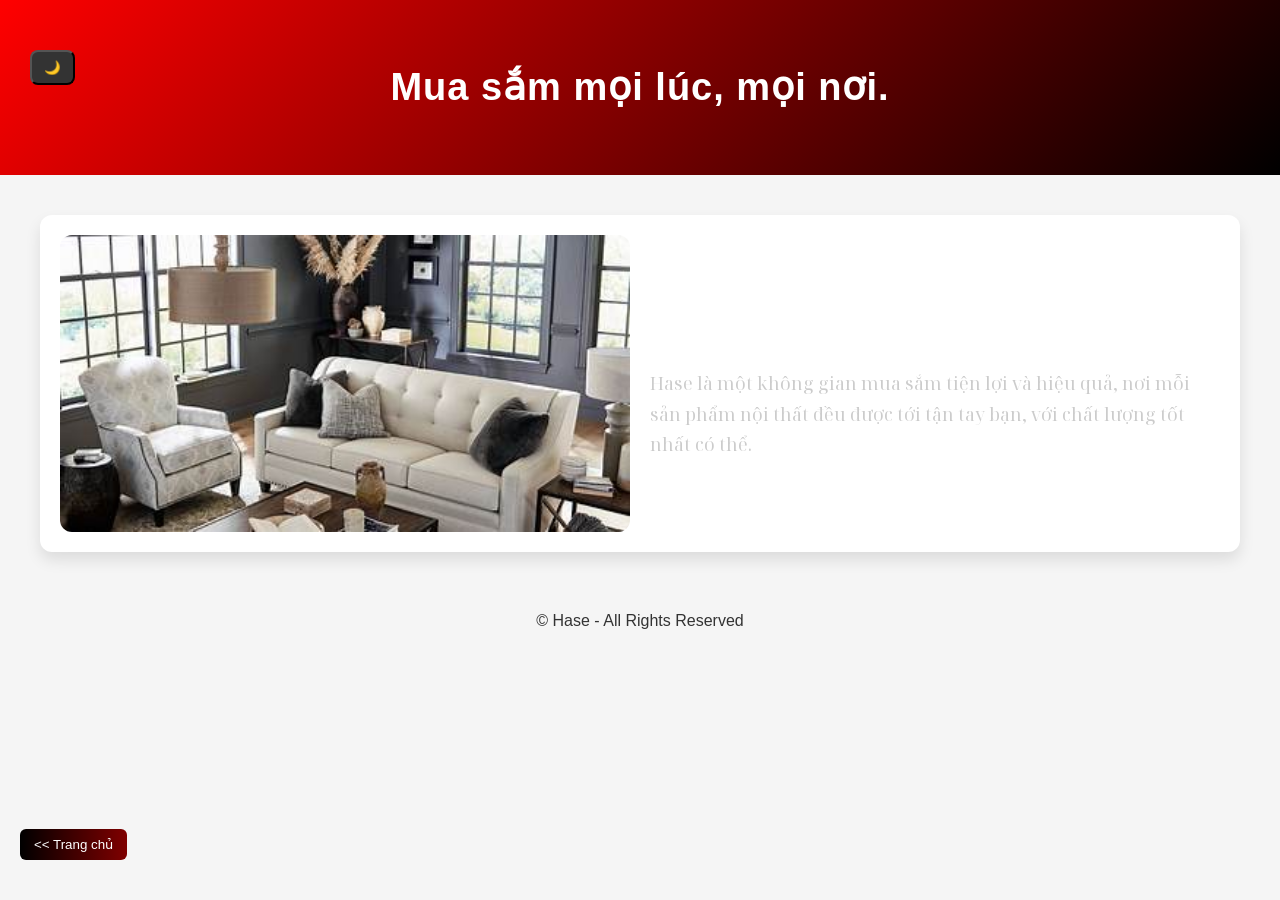
<file: aboutus.html>
<!doctype html>
<html lang="vi">
  <head>
    <meta charset="UTF-8" />
    <meta name="viewport" content="width=device-width, initial-scale=1.0" />
    <title>Hase - About Us</title>
    <link rel="apple-touch-icon" sizes="180x180" href="./css/img/android-chrome-192x192.png">
    <link rel="icon" type="image/png" sizes="32x32" href="./css/img/favicon-32x32.png">
    <link rel="icon" type="image/png" sizes="16x16" href="./css/img/favicon-16x16.png">
    <link rel="icon" type="image/x-icon" href="./css/img/favicon.ico" />
    <link rel="manifest" href="/site.webmanifest">
    
    <link rel="stylesheet" href="./css/aboutus.css" />
    <link
      href="https://fonts.googleapis.com/css2?family=Lobster&display=swap"
      rel="stylesheet"
    />
    <link
      href="https://fonts.googleapis.com/css2?family=Noto+Serif+Display:wght@400;600;700&display=swap"
      rel="stylesheet"
    />
  </head>

  <body>
    <a href="#main" class="skip-link">Bỏ qua tới nội dung chính</a>

    <header>
      <button
        class="dark-toggle"
        id="themeBtn"
        aria-pressed="false"
        title="Dark/Light"
      >
        🌙 / ☀️
      </button>
      <h1>Mua sắm mọi lúc, mọi nơi.</h1>
    </header>
    
    <main id="main">
      <section id="about" class="about">
        <img src="./css/img/tải xuống1.png" alt="hase" />
        <div>
          <h2>Giới thiệu</h2>
          <p>
            Hase là một không gian mua sắm tiện lợi và hiệu quả, nơi mỗi
            sản phẩm nội thất đều được tới tận tay bạn, với chất lượng tốt nhất có thể.
          </p>
        </div>
      </section>

      <button
        class="nut"
        onclick="window.open('http://127.0.0.1:5500/index.html')"
      >
        &lt;&lt; Trang chủ
      </button>
    </main>

    <footer>
      © <span id="year"></span> Hase - All Rights Reserved
    </footer>

    <script>
        const themeBtn = document.getElementById('themeBtn');
        
        // Check for saved theme preferences, otherwise default to light
        const currentTheme = localStorage.getItem('theme') || 'light';
        document.documentElement.setAttribute('data-theme', currentTheme);
        
        // Update button icon dynamically based on the active theme
        themeBtn.textContent = currentTheme === 'dark' ? '☀️' : '🌙';
        themeBtn.setAttribute('aria-pressed', currentTheme === 'dark' ? 'true' : 'false');

        themeBtn.addEventListener('click', () => {
            let theme = document.documentElement.getAttribute('data-theme');
            
            if (theme === 'dark') {
                document.documentElement.setAttribute('data-theme', 'light');
                localStorage.setItem('theme', 'light');
                themeBtn.textContent = '🌙';
                themeBtn.setAttribute('aria-pressed', 'false');
            } else {
                document.documentElement.setAttribute('data-theme', 'dark');
                localStorage.setItem('theme', 'dark');
                themeBtn.textContent = '☀️';
                themeBtn.setAttribute('aria-pressed', 'true');
            }
        });
    </script>

  </body>
</html>
</file>
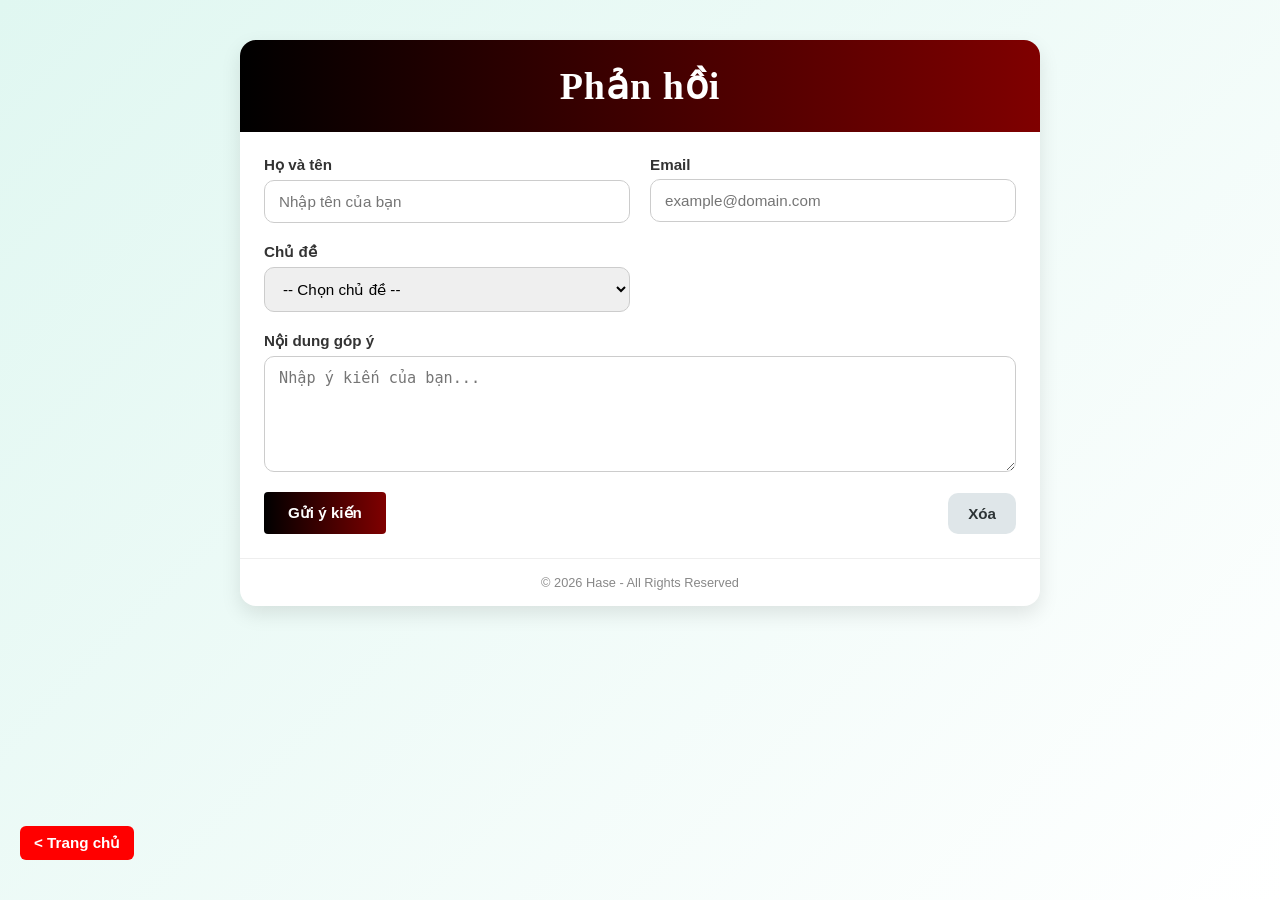
<file: feedback.html>
<!doctype html>
<html lang="vi">
  <head>
    <meta charset="UTF-8" />
    <meta name="viewport" content="width=device-width, initial-scale=1" />
    <link rel="stylesheet" href="./css/feedback.css" />
    <link rel="apple-touch-icon" sizes="180x180" href="./css/img/android-chrome-192x192.png">
    <link rel="icon" type="image/png" sizes="32x32" href="./css/img/favicon-32x32.png">
    <link rel="icon" type="image/png" sizes="16x16" href="./css/img/favicon-16x16.png">
    <link rel="manifest" href="/site.webmanifest"> 
    <link
      href="https://fonts.googleapis.com/css2?family=Lobster&display=swap"
      rel="stylesheet"
    />
    <title>Feedback - Hase</title>
  </head>
  <body>
    <button
      class="nut"
      onclick="window.open('http://127.0.0.1:5500/index.html')"
    >
      < Trang chủ
    </button>
    <div class="container">
      <header>
        <h1>Phản hồi</h1>
      </header>
      <form id="feedbackForm">
        <div class="form-group">
          <label for="name">Họ và tên</label>
          <input
            type="text"
            id="name"
            name="name"
            placeholder="Nhập tên của bạn"
            required
          />
        </div>
        <div class="form-group">
          <label for="email">Email</label>
          <input
            type="email"
            id="email"
            name="email"
            placeholder="example@domain.com"
            required
          />
        </div>
        <div class="form-group">
          <label for="topic">Chủ đề</label>
          <select id="topic" name="topic" required>
            <option value="">-- Chọn chủ đề --</option>
            <option value="service">Dịch vụ</option>
            <option value="support">Hỗ trợ</option>
            <option value="other">Khác</option>
          </select>
        </div>
        <div class="form-group form-group-full">
          <label for="message">Nội dung góp ý</label>
          <textarea
            id="message"
            name="message"
            rows="5"
            placeholder="Nhập ý kiến của bạn..."
            required
          ></textarea>
        </div>
        <div class="actions">
          <button type="submit" class="btn-primary">Gửi ý kiến</button>
          <button type="reset" class="btn-secondary">Xóa</button>
          <div id="formMessage" class="message-box" style="display: none"></div>
        </div>
      </form>
      <footer>© 2026 Hase - All Rights Reserved</footer>
    </div>

  <script src="./js/feedback.js"></script>
  </body>
</html>
</file>
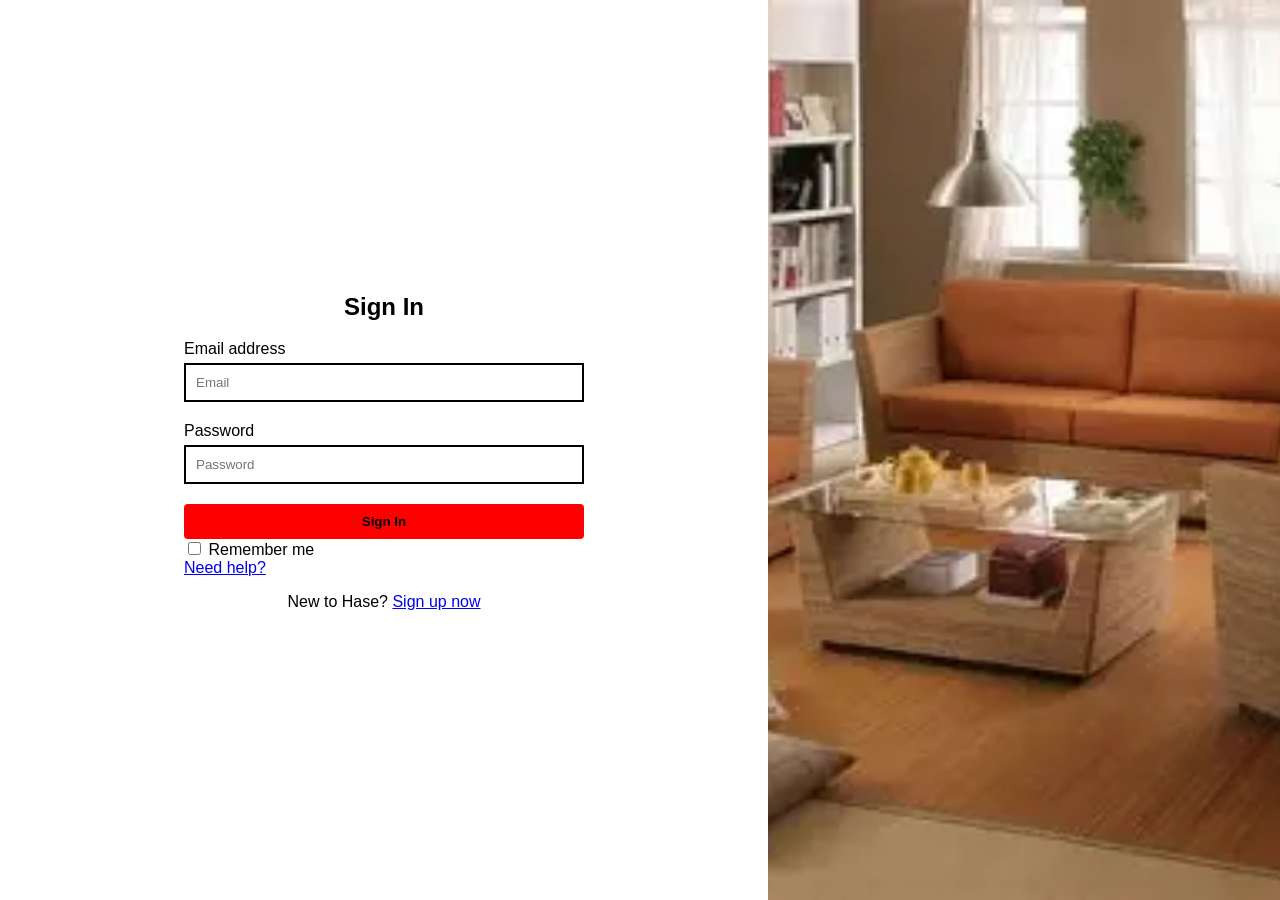
<file: login.html>
<!DOCTYPE html>
<html lang="en">
  <head>
    <meta charset="UTF-8" />
    <meta name="viewport" content="width=device-width, initial-scale=1.0" />
    <title>Login</title>
    <link rel="stylesheet" href="./css/auth.css" />
    <link rel="apple-touch-icon" sizes="180x180" href="./css/img/android-chrome-192x192.png">
    <link rel="icon" type="image/png" sizes="32x32" href="./css/img/favicon-32x32.png">
    <link rel="icon" type="image/png" sizes="16x16" href="./css/img/favicon-16x16.png">
    <link rel="manifest" href="/site.webmanifest">
  </head>
  <body>
    <div class="form-wrapper">
      <h2>Sign In</h2>
      <form action="#">
        <div class="form-control">
          <label>Email address</label>
          <input id="email" type="text" required placeholder="Email" />
        </div>
        <div class="form-control">
          <label>Password</label>
          <input id="password" type="password" required placeholder="Password" />
        </div>
        <button type="submit">Sign In</button>
        <div class="form-help">
          <div class="remember-me">
            <input type="checkbox" id="remember-me" />
            <label for="remember-me">Remember me</label>
          </div>
          <a href="#">Need help?</a>
        </div>
      </form>
      <p>New to Hase? <a href="./register.html">Sign up now</a></p>
    </div>

    <script src="./js/login.js"></script>
  </body>
</html>
</file>
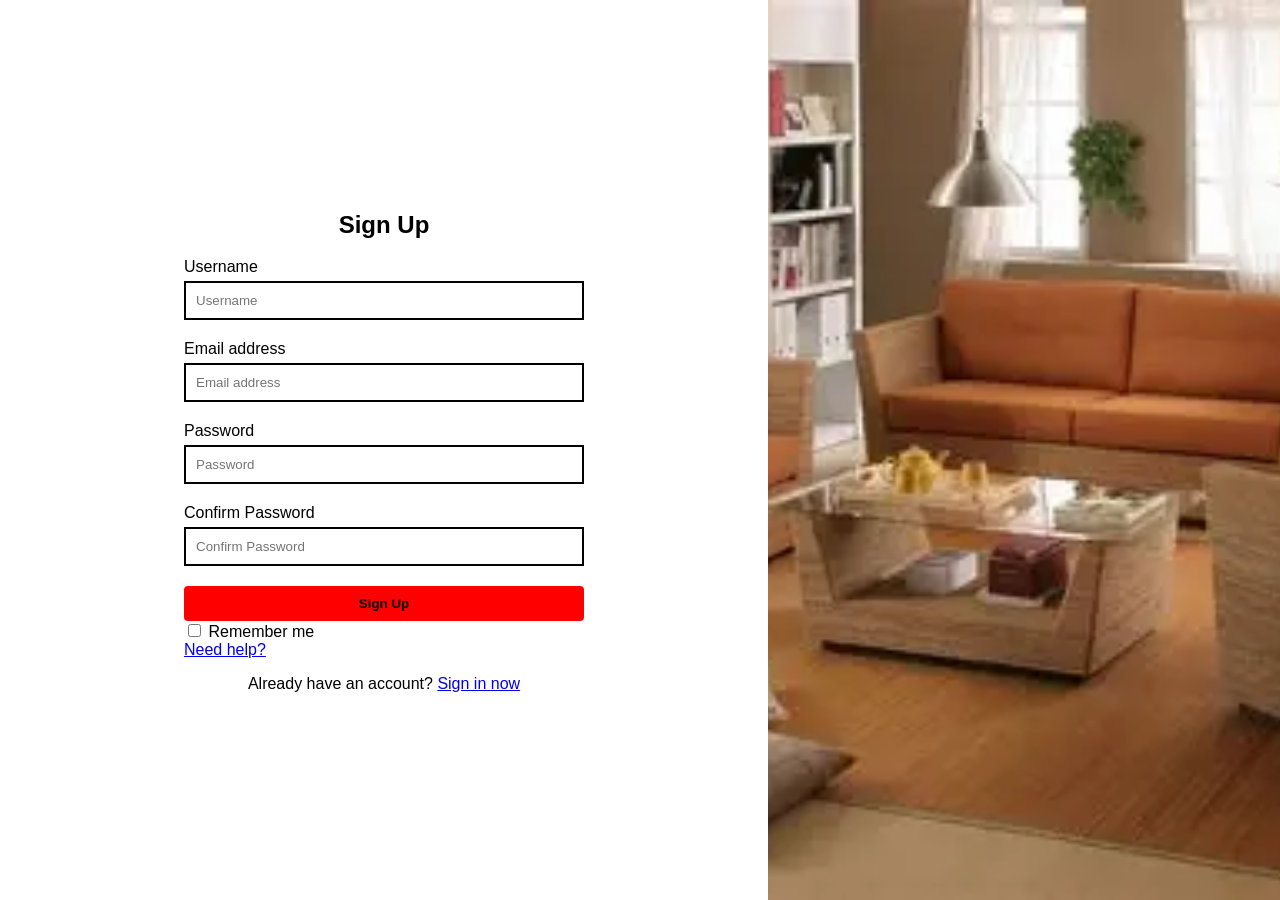
<file: register.html>
<!DOCTYPE html>
<html lang="en">
  <head>
    <meta charset="UTF-8" />
    <meta name="viewport" content="width=device-width, initial-scale=1.0" />
    <title>Register</title>
    <link rel="stylesheet" href="./css/auth.css" />
    <link rel="apple-touch-icon" sizes="180x180" href="./css/img/android-chrome-192x192.png">
    <link rel="icon" type="image/png" sizes="32x32" href="./css/img/favicon-32x32.png">
    <link rel="icon" type="image/png" sizes="16x16" href="./css/img/favicon-16x16.png">
    <link rel="manifest" href="/site.webmanifest">
  </head>
  <body>
    <div class="form-wrapper">
      <h2>Sign Up</h2>
      <form action="#">
        <div class="form-control">
          <label>Username</label>
          <input id="username" type="text" required placeholder="Username"/>
        </div>
        <div class="form-control">
          <label>Email address</label>
          <input id="email" type="text" required placeholder="Email address"/>
        </div>
        <div class="form-control">
          <label>Password</label>
          <input id="password" type="password" required placeholder="Password"/>
        </div>
        <div class="form-control">
          <label>Confirm Password</label>
          <input id="confirm-password" type="password" required placeholder="Confirm Password"/>
        </div>
        <button type="submit">Sign Up</button>
        <div class="form-help">
          <div class="remember-me">
            <input type="checkbox" id="remember-me" />
            <label for="remember-me">Remember me</label>
          </div>
          <a href="#">Need help?</a>
        </div>
      </form>
      <p>Already have an account? <a href="./login.html">Sign in now</a></p>
    </div>

    <script src="./js/register.js"></script>
  </body>
</html>
</file>
<file: css/aboutus.css>
:root {
  --primary: #6d1e62;
  --accent: #ff9800;
  --bg: #f5f5f5;
  --text: #333;
  --radius: 12px;
}


body.dark {
  --primary: #81C784;
  --accent: #ffa726;
  --bg: #121212;
  --text: #f5f5f5;
}

body {
  margin: 0;
  font-family: Arial, sans-serif;
  background: var(--bg);
  color: var(--text);
  transition: background .3s ease, color .3s ease;
}


.skip-link {
  position: absolute;left:-9999px;top:auto;
}
.skip-link:focus {
  left:10px;top:10px;background:#000;color:#fff;padding:5px;
}

header {
  background: linear-gradient(135deg,red,black);
  color: #fff;
  padding: 40px 20px;
  text-align: center;
  position: relative;
}
header .logo img {
  width: 60px;height:60px;border-radius:var(--radius);
}
.dark-toggle {
  position: fixed;
  top: 50px;
  left: 30px;
  background-color: #333;
  padding: 8px 12px;border-radius:8px;cursor:pointer;
}
.dark-toggle:hover {background-color:white}

header h1 {
  font-family: sans-serif;
  font-size: 38px;
  letter-spacing: 1px;
}

main {max-width:1200px;margin:40px auto;padding:0 20px;}

.about {
  display:grid;grid-template-columns:1fr 1fr;gap:20px;align-items:center;
  background:#fff;padding:20px;border-radius:var(--radius);
  box-shadow:0 8px 15px rgba(0,0,0,0.1);
}
.about img {width:100%;border-radius:var(--radius);}
body.dark .about {background:#1e1e1e;}

/* Footer */
footer {
  text-align:center;padding:20px;color:var(--text);
}
.nut {
  position: fixed;
  bottom: 40px;
  left: 20px;
  padding: 8px 14px;
  color: white;
  border: none;
  border-radius: 6px;
  cursor: pointer;
  z-index: 1000;

  /* The Fix: Use linear-gradient instead of just "red, black" */
  background: linear-gradient(270deg, #ff0000, #000000);
  
  /* Set size to 200% so it can slide between the two colors */
  background-size: 200% 200%;
  
  /* Apply the animation */
  animation: nutGradient 6s ease infinite;
}

/* Keyframes for the color shift */
@keyframes nutGradient {
  0% { background-position: 0% 50%; }
  50% { background-position: 100% 50%; }
  100% { background-position: 0% 50%; }
}
  
h2 {
  font-family: "Noto Serif Display", serif;
  font-size: 28px;
  font-weight: 600;
  letter-spacing: 0.5px;
  margin-bottom: 12px;
  color: #fff;
}


p {
  font-family: "Noto Serif Display", serif;
  font-size: 18px;
  font-weight: 400;
  line-height: 1.7;
  color: #ccc;
}

  /* ================= RESPONSIVE ================= */

/* Tablet */
@media (max-width: 992px) {
  header {
    padding: 30px 16px;
  }

  .dark-toggle {
    top: 20px;
    left: 16px;
  }

  main {
    margin: 30px auto;
  }

  .about {
    grid-template-columns: 1fr;
    text-align: center;
  }

  .about img {
    max-width: 420px;
    margin: 0 auto;
  }
}

/* Mobile */
@media (max-width: 600px) {
  header {
    padding: 24px 14px;
  }

  header h1 {
    font-size: 1.5rem;
  }

  header p {
    font-size: 0.9rem;
  }

  .dark-toggle {
    top: 14px;
    left: 12px;
    padding: 6px 10px;
    font-size: 13px;
  }

  nav {
    justify-content: flex-start;
    overflow-x: auto;
  }

  nav a {
    padding: 12px 10px;
    font-size: 14px;
    white-space: nowrap;
  }

  main {
    margin: 20px auto;
    padding: 0 14px;
  }

  footer {
    font-size: 0.85rem;
    padding: 16px;
  }

  .nut {
    bottom: 14px;
    left: 10px;
    padding: 6px 12px;
    font-size: 13px;
    background-color:  red;
  }
}
</file>
<file: css/feedback.css>
* {
      box-sizing: border-box;
      margin: 0;
      padding: 0;
    }
    body {
      font-family: 'Segoe UI', Roboto, sans-serif;
      background: linear-gradient(135deg,#e0f7f1,#ffffff);
      color: #333;
      min-height: 100vh;
      display: flex;
      justify-content: center;
      align-items: flex-start;
      padding: 40px 10px;
    }

    /* ==== CONTAINER ==== */
    .container {
      background: #fff;
      width: 100%;
      max-width: 800px;
      border-radius: 16px;
      box-shadow: 0 8px 20px rgba(0,0,0,0.1);
      overflow: hidden;
    }

    header {
  padding: 24px;
  text-align: center;
  color: white;
  
  /* Update 1: Set colors to Red and Black */
  background: linear-gradient(270deg, #ff0000, #000000);
  
  /* Update 2: Optimize size for two colors */
  background-size: 200% 200%;
  
  /* Keep your existing animation trigger */
  animation: gradientRGB 12s ease infinite;
}

@keyframes gradientRGB {
  0% {
    background-position: 0% 50%;
  }
  50% {
    background-position: 100% 50%;
  }
  100% {
    background-position: 0% 50%;
  }
}

    h1 {
  font-family: "Sans Serif";
  font-size: 38px;
  letter-spacing: 1px;
}
    header p {
      margin-top: 6px;
      font-size: 0.95rem;
      opacity: 0.9;
    }

    form {
      display: grid;
      gap: 20px;
      padding: 24px;
    }

    .form-group {
      display: flex;
      flex-direction: column;
    }

    .form-group label {
      font-weight: 600;
      font-size: 0.95rem;
      margin-bottom: 6px;
    }

    .form-group input,
    .form-group textarea,
    .form-group select {
      padding: 12px 14px;
      border: 1px solid #ccc;
      border-radius: 10px;
      font-size: 0.95rem;
      transition: all 0.25s ease;
    }

    .form-group input:focus,
    .form-group textarea:focus,
    .form-group select:focus {
      outline: none;
      border-color: red;
      box-shadow: 0 0 0 3px rgba(0,184,148,0.15);
    }

    .actions {
      display: flex;
      flex-wrap: wrap;
      gap: 10px;
      align-items: center;
    }

    button {
      padding: 12px 20px;
      border: none;
      border-radius: 10px;
      font-size: 0.95rem;
      font-weight: 600;
      cursor: pointer;
      transition: background 0.3s ease, transform 0.15s ease;
    }
    /* 1. Define the animation once */
@keyframes gradientShift {
  0% { background-position: 0% 50%; }
  50% { background-position: 100% 50%; }
  100% { background-position: 0% 50%; }
}

.btn-primary {
  /* Layout & Text */
  padding: 12px 24px;
  border: none;
  border-radius: 4px;
  color: white;
  cursor: pointer;

  /* Gradient Setup: Red to Black */
  background: linear-gradient(270deg, #ff0000, #000000);
  background-size: 200% 200%;
  
  /* Animation: 8s for a visible but smooth loop */
  animation: gradientShift 8s ease infinite;
  transition: transform 0.2s ease;
}

.btn-primary:hover {
  /* Speed up the color shift on hover for feedback */
  animation: gradientShift 3s ease infinite;
  
  /* Optional: slightly enlarge the button */
  transform: scale(1.05);
}
    .btn-secondary {
      background: #dfe6e9;
      color: #2d3436;
    }
    .btn-secondary:hover {
      background: #b2bec3;
      transform: translateY(-1px);
    }

    .message-box {
      margin-top: 10px;
      padding: 12px 16px;
      border-radius: 8px;
      font-size: 0.9rem;
    }
    .success {
      background: #d1f8e4;
      color: #087f5b;
    }
    .error {
      background: #ffe6e6;
color: #d63031;
    }

    footer {
      text-align: center;
      padding: 16px;
      font-size: 0.8rem;
      color: #888;
      border-top: 1px solid #eee;
    }

    @media (min-width: 600px) {
      form {
        grid-template-columns: 1fr 1fr;
      }
      .form-group-full {
        grid-column: 1 / 3;
      }
      .actions {
        grid-column: 1 / 3;
        justify-content: space-between;
      }
    }
.nut{
  position: fixed;
  bottom: 40px;
  left: 20px;
  padding: 8px 14px;
  background-color:  red;
  color: white;
  border: none;
  border-radius: 6px;
  cursor: pointer;
  z-index: 1000;}

  /* ================= RESPONSIVE ================= */

/* Tablet */
@media (max-width: 768px) {
  body {
    padding: 30px 12px;
    align-items: flex-start;
  }

  .container {
    border-radius: 14px;
  }

  header h1 {
    font-size: 1.6rem;
  }

  header p {
    font-size: 0.9rem;
  }

  form {
    gap: 16px;
    padding: 20px;
  }
}

/* Mobile */
@media (max-width: 480px) {
  body {
    padding: 20px 8px;
  }

  .container {
    border-radius: 12px;
  }

  header {
    padding: 20px 16px;
  }

  header h1 {
    font-size: 1.4rem;
  }

  form {
    display: flex;
    flex-direction: column;
    gap: 14px;
    padding: 16px;
  }

  .form-group label {
    font-size: 0.9rem;
  }

  .form-group input,
  .form-group textarea,
  .form-group select {
    font-size: 0.9rem;
    padding: 10px 12px;
  }

  .rating {
    font-size: 1.3rem;
  }

  .actions {
    flex-direction: column;
    align-items: stretch;
  }

  .actions button {
    width: 100%;
  }

  footer {
    font-size: 0.75rem;
    padding: 14px;
  }

  .nut {
    bottom: 16px;
    left: 10px;
    padding: 6px 12px;
    font-size: 13px;
  }
}
</file>
<file: css/auth.css>
body {
  margin: 0;
  font-family: Arial, sans-serif;
  min-height: 100vh;
  display: flex;
  flex-direction: row;
}

.form-wrapper {
  width: 60%;
  display: flex;
  flex-direction: column;
  justify-content: center;
  align-items: center; 
  padding: 40px;
  box-sizing: border-box;
  background: white; 
  color: black;
}

body::after {
  content: "";
  width: 40%;
  height: 100vh;
  background: url("/css/img/tải\ xuống.png") no-repeat center center;
  background-size: cover;
}

form {
  width: 100%;
  max-width: 400px;
}

.form-control {
  margin-bottom: 20px;
  position: relative;
}

.form-control input {
  width: 100%;
  padding: 10px;
  border: 2px solid black !important; 
  outline: none;
  background-color: white;
  color: black;
  box-sizing: border-box;
  display: block;
}

.form-control label {
  display: block;
  margin-bottom: 5px;
}

button {
  width: 100%;
  padding: 12px;
  background: red;
  color: white; 
  border: none;
  border-radius: 4px;
  cursor: pointer;
  font-weight: bold;
}


@media (max-width: 768px) {
  body {
    flex-direction: column; 
  }

  .form-wrapper {
    width: 100%;
    order: 2;   
    padding: 30px;
  }

  body::after {
    width: 100%;
    height: 30vh; 
    order: 1;   
  }
}


form {
  max-width: 400px;
}

.form-control {
  margin-bottom: 20px;
  position: relative;
}

.form-control input {
  width: 100%;
  padding: 10px;
  border: none;
  outline: none;
}

button {
  width: 100%;
  padding: 10px;
  background: red;
  color: black;
  border: none;
  cursor: pointer;
}
</file>
